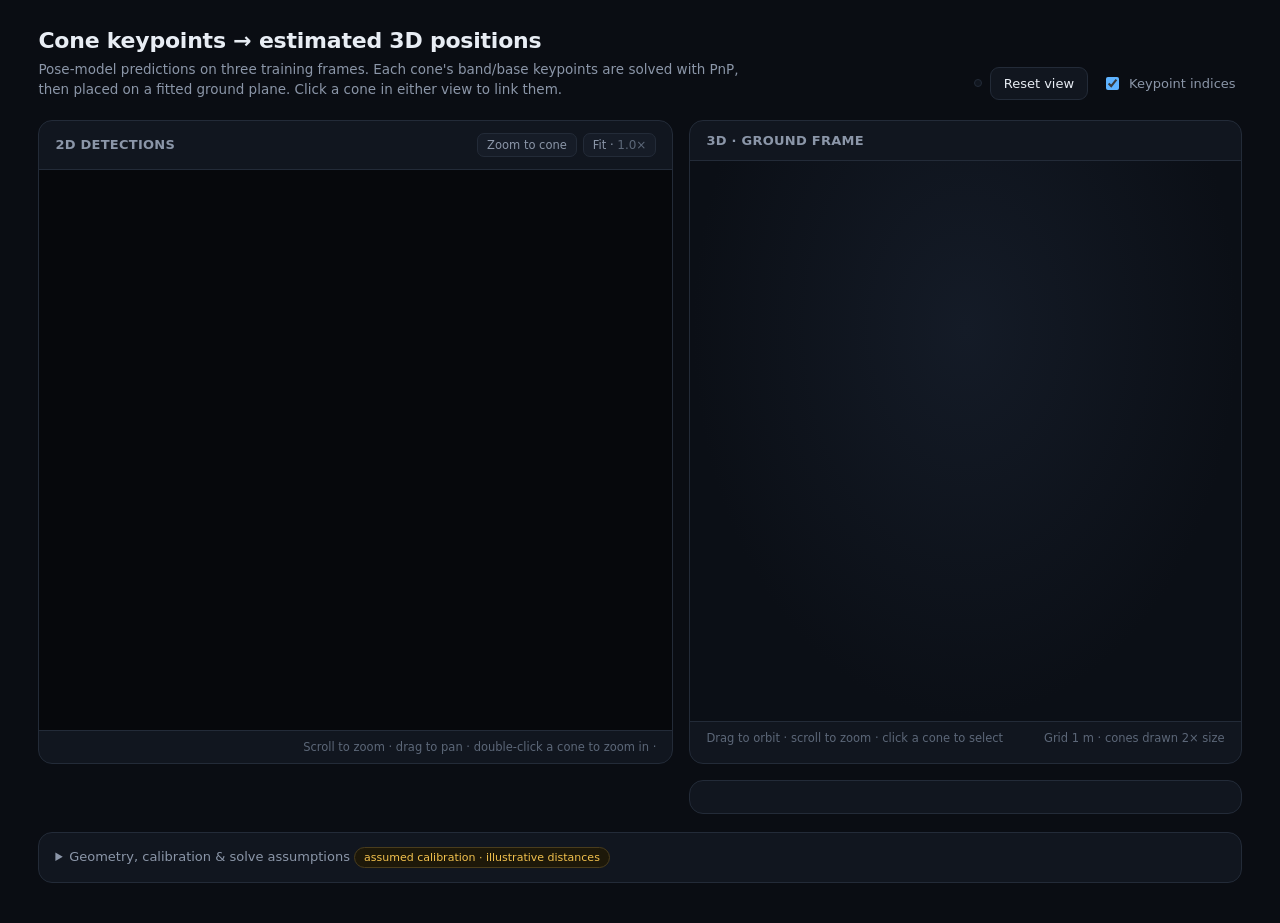
<file: demos/cone-pnp-template.html>
<!doctype html>
<html lang="en">
<head>
<meta charset="utf-8">
<meta name="viewport" content="width=device-width,initial-scale=1">
<title>Cone keypoints → 3D positions</title>
<style>
:root{
  --bg:#0a0d13;--panel:#11161f;--panel-2:#161c27;--line:#232b38;--line-2:#2e3846;
  --text:#e8edf4;--dim:#8b96a8;--faint:#5c6778;--accent:#5eb3ff;--warn:#f2c14e;
  --blue:#3b8cff;--yellow:#ffd23f;--orange:#ff8a3d;--orange-big:#ff6a2b;--other:#b8c0cc;
  font-family:Inter,ui-sans-serif,system-ui,-apple-system,"Segoe UI",sans-serif;
}
*{box-sizing:border-box}
html,body{margin:0;background:var(--bg);color:var(--text)}
body{padding:28px clamp(16px,3vw,40px) 40px;max-width:1800px;margin:0 auto}
header{display:flex;justify-content:space-between;align-items:flex-end;gap:24px;flex-wrap:wrap;margin-bottom:20px}
h1{font-size:22px;font-weight:650;letter-spacing:-.01em;margin:0 0 6px}
header p{margin:0;color:var(--dim);font-size:13.5px;line-height:1.5;max-width:720px}
.controls{display:flex;gap:8px;align-items:center;flex-wrap:wrap}
.seg{display:inline-flex;background:var(--panel);border:1px solid var(--line);border-radius:10px;padding:3px}
.seg button{background:none;border:0;color:var(--dim);font:inherit;font-size:13px;padding:7px 14px;border-radius:7px;cursor:pointer}
.seg button:hover{color:var(--text)}
.seg button.on{background:var(--panel-2);color:var(--text);box-shadow:inset 0 0 0 1px var(--line-2)}
.btn{background:var(--panel);border:1px solid var(--line);color:var(--text);font:inherit;font-size:13px;padding:8px 13px;border-radius:9px;cursor:pointer}
.btn:hover{border-color:var(--line-2);background:var(--panel-2)}
.toggle{display:inline-flex;gap:7px;align-items:center;font-size:13px;color:var(--dim);cursor:pointer;padding:0 6px;user-select:none}
.toggle input{accent-color:var(--accent)}
.split{display:grid;grid-template-columns:minmax(0,1.15fr) minmax(0,1fr);gap:16px}
.panel{background:var(--panel);border:1px solid var(--line);border-radius:14px;overflow:hidden;display:flex;flex-direction:column}
.panel-head{display:flex;justify-content:space-between;align-items:center;padding:12px 16px;border-bottom:1px solid var(--line)}
.panel-head h2{font-size:13px;font-weight:600;margin:0;letter-spacing:.02em;text-transform:uppercase;color:var(--dim)}
.panel-head span{font-size:12px;color:var(--faint);font-variant-numeric:tabular-nums}
canvas{display:block;width:100%;height:clamp(340px,44vw,560px)}
#image{background:#06080c;cursor:zoom-in;touch-action:none}
#image.zoomed{cursor:grab}#image.dragging{cursor:grabbing}
.head-tools{display:flex;gap:6px;align-items:center}
.mini{background:var(--panel-2);border:1px solid var(--line);color:var(--dim);font:inherit;font-size:11.5px;padding:4px 9px;border-radius:7px;cursor:pointer;font-variant-numeric:tabular-nums}
.mini:hover{color:var(--text);border-color:var(--line-2)}
.mini:disabled{opacity:.4;cursor:default}
#view{background:radial-gradient(ellipse at 50% 30%,#141b27 0%,#0b0f16 70%);cursor:grab;touch-action:none}
#view.dragging{cursor:grabbing}
.panel-foot{padding:9px 16px;font-size:11.5px;color:var(--faint);border-top:1px solid var(--line);display:flex;justify-content:space-between;gap:12px;flex-wrap:wrap}
.legend{display:flex;gap:14px}
.legend i{display:inline-block;width:8px;height:8px;border-radius:50%;margin-right:5px;vertical-align:0}
.bottom{display:grid;grid-template-columns:minmax(0,1.15fr) minmax(0,1fr);gap:16px;margin-top:16px}
.cones{display:flex;flex-wrap:wrap;gap:6px;align-content:flex-start}
.chip{display:inline-flex;align-items:center;gap:7px;background:var(--panel);border:1px solid var(--line);color:var(--text);font:inherit;font-size:12px;padding:6px 10px 6px 8px;border-radius:999px;cursor:pointer;font-variant-numeric:tabular-nums}
.chip:hover{border-color:var(--line-2)}
.chip.on{border-color:var(--accent);background:#14253a}
.chip.off{opacity:.5}
.chip i{width:9px;height:9px;border-radius:50%}
.chip small{color:var(--faint)}
.card{background:var(--panel);border:1px solid var(--line);border-radius:14px;padding:16px}
.card .title{display:flex;align-items:center;gap:9px;font-weight:600;font-size:15px;margin-bottom:14px}
.card .title i{width:11px;height:11px;border-radius:50%}
.card .title small{font-weight:400;color:var(--dim);font-size:12.5px;margin-left:auto}
.stats{display:grid;grid-template-columns:repeat(auto-fit,minmax(105px,1fr));gap:12px}
.stat .k{font-size:11px;text-transform:uppercase;letter-spacing:.06em;color:var(--faint);margin-bottom:3px}
.stat .v{font-size:19px;font-weight:600;font-variant-numeric:tabular-nums}
.stat .v small{font-size:12px;color:var(--dim);font-weight:400;margin-left:2px}
.reject{color:var(--dim);font-size:13px;line-height:1.5}
details{margin-top:18px;background:var(--panel);border:1px solid var(--line);border-radius:14px;padding:4px 16px}
summary{cursor:pointer;font-size:13px;color:var(--dim);padding:10px 0}
details p{font-size:12.5px;line-height:1.65;color:var(--dim);margin:4px 0 12px}
.pill{display:inline-block;font-size:11px;color:var(--warn);border:1px solid #4a3d1c;background:#1d1809;padding:3px 9px;border-radius:999px}
@media(max-width:900px){.split,.bottom{grid-template-columns:1fr}canvas{height:340px}}
</style>
</head>
<body>
<header>
  <div>
    <h1>Cone keypoints → estimated 3D positions</h1>
    <p>Pose-model predictions on three training frames. Each cone's band/base keypoints are solved with PnP, then placed on a fitted ground plane. Click a cone in either view to link them.</p>
  </div>
  <div class="controls">
    <div class="seg" id="scenes" role="tablist"></div>
    <button class="btn" id="reset">Reset view</button>
    <label class="toggle"><input type="checkbox" id="numbers" checked> Keypoint indices</label>
  </div>
</header>

<div class="split">
  <section class="panel">
    <div class="panel-head"><h2>2D detections</h2><div class="head-tools"><span id="imageinfo"></span><button class="mini" id="zoomcone" title="Zoom to the selected cone (or double-click a detection)">Zoom to cone</button><button class="mini" id="zoomfit" title="Show the whole frame (or double-click empty space)">Fit · <span id="zoomlvl">1.0×</span></button></div></div>
    <canvas id="image"></canvas>
    <div class="panel-foot"><div class="legend" id="legend"></div><span>Scroll to zoom · drag to pan · double-click a cone to zoom in · <span id="fname"></span></span></div>
  </section>
  <section class="panel">
    <div class="panel-head"><h2>3D · ground frame</h2><span id="solvecount"></span></div>
    <canvas id="view"></canvas>
    <div class="panel-foot"><span>Drag to orbit · scroll to zoom · click a cone to select</span><span>Grid 1 m · cones drawn 2× size</span></div>
  </section>
</div>

<div class="bottom">
  <div class="cones" id="cones"></div>
  <div class="card" id="details"></div>
</div>

<details>
  <summary>Geometry, calibration &amp; solve assumptions <span class="pill">assumed calibration · illustrative distances</span></summary>
  <p id="calibration"></p>
  <p>Keypoint geometry is measured from the BRT training labels (median over ~8k boxes ≥90 px tall), as heights and half-widths relative to box height, then scaled to FS cone heights. Small cones (0.325 m): pairs 0/1, 2/3, 4/5 at 0.228, 0.150, 0.064 m with half-widths 0.040, 0.054, 0.075 m — stripe top, stripe bottom, body foot. Big orange cones (0.505 m) use all eight points: pairs 0/1…6/7 at 0.380, 0.300, 0.220, 0.140 m with half-widths 0.042, 0.053, 0.060, 0.070 m — the edges of the two white stripes. The solved origin is the cone's ground point.</p>
  <p>Each cone is solved with OpenCV planar PnP (IPPE), keeping the positive-depth candidate with lowest reprojection error. A solve needs ≥4 confident points, box height ≥12 px, depth &lt;80 m and RMS ≤ max(3 px, 10% of box height).</p>
  <p>The viewer fits a ground plane through the solved base centres (least squares, tilt-limited) and re-expresses everything in that frame, so the camera's pitch is removed and cones stand upright. The per-cone PnP rotation is not used: a camera-facing planar proxy makes it unreliable. Distances depend on the assumed intrinsics and cone sizes; use measured calibration for real localization.</p>
</details>

<script>
const DATA=__DATA__;
const COLORS=['#3b8cff','#ff6a2b','#ff8a3d','#b8c0cc','#ffd23f'];
// body / stripe colours per class (dataset ids): blue, orange_big, orange, undefined, yellow
const PAINT=[['#2f6fd8','#f2f4f7'],['#ff6a1f','#f2f4f7'],['#ff7a26','#f2f4f7'],['#9aa3b0','#e0e4ea'],['#ffcf1f','#1c1d21']];
const VIS=2; // cone meshes drawn 2x real size so they read at track scale
const LABEL=['Blue','Big orange','Orange','Other','Yellow'];
const $=s=>document.getElementById(s);
let scene=0,selected=null,img=new Image(),world=null;
const VIEW0={yaw:-0.5,pitch:0.62,dist:1};let view={...VIEW0};

// ---------- small vector helpers ----------
const dot=(a,b)=>a[0]*b[0]+a[1]*b[1]+a[2]*b[2];
const sub=(a,b)=>[a[0]-b[0],a[1]-b[1],a[2]-b[2]];
const add=(a,b)=>[a[0]+b[0],a[1]+b[1],a[2]+b[2]];
const mul=(a,s)=>[a[0]*s,a[1]*s,a[2]*s];
const cross=(a,b)=>[a[1]*b[2]-a[2]*b[1],a[2]*b[0]-a[0]*b[2],a[0]*b[1]-a[1]*b[0]];
const norm=a=>mul(a,1/Math.hypot(...a));

// ---------- ground plane: camera frame (X right, Y down, Z fwd) -> ground frame (X right, Y up, Z fwd) ----------
function buildWorld(s){
  const cones=s.cones.filter(c=>c.pose),P=cones.map(c=>c.pose.t);
  let down=[0,1,0],c0=null;
  if(P.length>=3){
    // least squares Y = aX + bZ + c
    let S=[[0,0,0],[0,0,0],[0,0,0]],r=[0,0,0];
    P.forEach(p=>{const v=[p[0],p[2],1];for(let i=0;i<3;i++){r[i]+=v[i]*p[1];for(let j=0;j<3;j++)S[i][j]+=v[i]*v[j]}});
    const sol=solve3(S,r);
    if(sol){const n=norm([-sol[0],1,-sol[1]]);if(n[1]>Math.cos(35*Math.PI/180)){down=n;c0=sol[2]}}
  }
  if(c0===null){ // fall back to average solved cone axis (object +Y points down the cone)
    let m=[0,0,0];cones.forEach(c=>{m=add(m,[c.pose.R[0][1],c.pose.R[1][1],c.pose.R[2][1]])});
    if(cones.length&&Math.hypot(...m)>0)down=norm(m);
  }
  const up=mul(down,-1),fwd=norm(sub([0,0,1],mul(up,up[2]))),right=cross(fwd,up);
  // camera height = mean distance of bases below camera along "down"
  const camH=P.length?P.reduce((a,p)=>a+dot(p,down),0)/P.length:1;
  const toG=p=>[dot(p,right),dot(p,up)+camH,dot(p,fwd)];
  const items=cones.map(c=>{const g=toG(c.pose.t);return{c,g,base:[g[0],0,g[2]],H:c.pose.height}});
  const tilt=Math.acos(Math.min(1,down[1]))*180/Math.PI;
  return{items,camH,tilt,cam:[0,camH,0]};
}
function solve3(A,b){
  const m=A.map((r,i)=>[...r,b[i]]);
  for(let i=0;i<3;i++){let p=i;for(let k=i+1;k<3;k++)if(Math.abs(m[k][i])>Math.abs(m[p][i]))p=k;[m[i],m[p]]=[m[p],m[i]];if(Math.abs(m[i][i])<1e-9)return null;
    for(let k=0;k<3;k++)if(k!==i){const f=m[k][i]/m[i][i];for(let j=i;j<4;j++)m[k][j]-=f*m[i][j]}}
  return m.map((r,i)=>r[3]/r[i]);
}

// ---------- canvas sizing ----------
function fit(c){const r=c.getBoundingClientRect(),d=devicePixelRatio||1;if(c.width!==Math.round(r.width*d)||c.height!==Math.round(r.height*d)){c.width=Math.round(r.width*d);c.height=Math.round(r.height*d)}const ctx=c.getContext('2d');ctx.setTransform(d,0,0,d,0,0);return[ctx,r.width,r.height]}

// ---------- UI ----------
DATA.forEach((s,i)=>{const b=document.createElement('button');b.textContent=['BME','AMZ','GFR'][i]||('Frame '+(i+1));b.onclick=()=>{scene=i;load()};$('scenes').append(b)});
$('legend').innerHTML=[0,4,2,1].map(k=>`<span><i style="background:${COLORS[k]}"></i>${LABEL[k]}</span>`).join('');

function sizeCanvases(){const s=DATA[scene],w=$('image').getBoundingClientRect().width,hh=Math.round(Math.max(360,Math.min(600,w/(s.width/s.height)+24)));
  if(innerWidth>900)['image','view'].forEach(id=>$(id).style.height=hh+'px');else['image','view'].forEach(id=>$(id).style.height='')}
function load(){
  const s=DATA[scene];sizeCanvases();world=buildWorld(s);view={...VIEW0};
  [...$('scenes').children].forEach((b,i)=>b.classList.toggle('on',i===scene));
  selected=(world.items.slice().sort((a,b)=>Math.hypot(a.base[0],a.base[2])-Math.hypot(b.base[0],b.base[2]))[0]||{c:s.cones[0]}).c.id;
  Z={k:1,cx:s.width/2,cy:s.height/2};zoomTarget=null;
  img=new Image();img.onload=draw2;img.src=s.image;
  $('fname').textContent=s.name.replace(/\.rf\.[0-9a-f]+/,'');
  $('imageinfo').textContent=`${s.width}×${s.height} · ${s.cones.length} detections`;
  $('solvecount').textContent=`${world.items.length}/${s.cones.length} solved · cam ${world.camH.toFixed(2)} m · pitch ${world.tilt.toFixed(1)}°`;
  $('calibration').textContent=`Camera: assumed horizontal FOV 80°, fx = fy = ${s.fx.toFixed(1)} px, principal point (${s.width/2}, ${s.height/2}), zero distortion. Fitted ground plane puts the camera ${world.camH.toFixed(2)} m above ground, pitched ${world.tilt.toFixed(1)}° relative to it.`;
  $('cones').innerHTML='';
  s.cones.forEach(c=>{const b=document.createElement('button');b.className='chip'+(c.pose?'':' off');b.dataset.id=c.id;
    b.innerHTML=`<i style="background:${COLORS[c.cls]}"></i>#${c.id}`+(c.pose?` <small>${range(c.id).toFixed(1)} m</small>`:' <small>no solve</small>');
    b.onclick=()=>select(c.id);$('cones').append(b)});
  update();
}
function range(id){const it=world.items.find(i=>i.c.id===id);return it?Math.hypot(it.base[0],it.base[2]):NaN}
function select(id,fromImage){selected=id;if(!fromImage&&Z.k>1.05)focusCone(id,Z.k);update()}
function update(){
  document.querySelectorAll('.chip').forEach(b=>b.classList.toggle('on',+b.dataset.id===selected));
  const c=DATA[scene].cones.find(c=>c.id===selected),it=world.items.find(i=>i.c.id===selected);
  if(c){
    const head=`<div class="title"><i style="background:${COLORS[c.cls]}"></i>Cone #${c.id} · ${LABEL[c.cls]}<small>detection ${(100*c.confidence).toFixed(1)}%</small></div>`;
    if(it){const[x,,z]=it.base,d=Math.hypot(x,z),brg=Math.atan2(x,z)*180/Math.PI;
      $('details').innerHTML=head+`<div class="stats">
        ${stat('Range',d.toFixed(2),'m')}${stat('Bearing',(brg>=0?'+':'')+brg.toFixed(1),'°')}
        ${stat('Lateral X',x.toFixed(2),'m')}${stat('Forward Z',z.toFixed(2),'m')}
        ${stat('Off-plane',(it.g[1]>=0?'+':'')+(it.g[1]*100).toFixed(0),'cm')}${stat('Reproj. RMS',c.pose.rms.toFixed(2),'px')}</div>`;
    }else $('details').innerHTML=head+'<div class="reject">PnP rejected: too few confident keypoints, box too small, or reprojection fit too poor. The 2D detection is still shown.</div>';
  }
  draw2();draw3();
}
const stat=(k,v,u)=>`<div class="stat"><div class="k">${k}</div><div class="v">${v}<small>${u}</small></div></div>`;

// ---------- 2D view ----------
let imgXf=null;
function rr(ctx,x,y,w,h,r){ctx.beginPath();ctx.roundRect?ctx.roundRect(x,y,w,h,r):ctx.rect(x,y,w,h)}
function draw2(){
  const[ctx,w,h]=fit($('image'));ctx.clearRect(0,0,w,h);if(!img.complete||!img.naturalWidth)return;
  const s=DATA[scene],pad=12,sc0=Math.min((w-2*pad)/s.width,(h-2*pad)/s.height);clampZ(w,h,sc0);
  const sc=sc0*Z.k,dx=w/2-Z.cx*sc,dy=h/2-Z.cy*sc;imgXf={sc,sc0,dx,dy,w,h};
  ctx.imageSmoothingQuality='high';ctx.drawImage(img,dx,dy,s.width*sc,s.height*sc);
  $('zoomlvl').textContent=Z.k.toFixed(Z.k<10?1:0)+'×';$('zoomfit').disabled=Z.k<1.01;$('image').classList.toggle('zoomed',Z.k>1.01);
  const kz=Math.min(2.2,Math.sqrt(Z.k)); // keypoints grow a little when zoomed in
  const X=v=>dx+v*sc,Y=v=>dy+v*sc;
  const order=s.cones.slice().sort((a,b)=>(a.id===selected)-(b.id===selected));
  if(selected){ctx.fillStyle='rgba(4,6,10,.35)';ctx.fillRect(dx,dy,s.width*sc,s.height*sc)}
  order.forEach(c=>{
    const[x1,y1,x2,y2]=c.box,on=c.id===selected,col=COLORS[c.cls];
    if(X(x2)<0||X(x1)>w||Y(y2)<0||Y(y1)>h)return; // off-screen while zoomed
    ctx.globalAlpha=on?1:.75;
    if(on){ctx.save();ctx.beginPath();ctx.rect(X(x1),Y(y1),(x2-x1)*sc,(y2-y1)*sc);ctx.clip();ctx.imageSmoothingQuality='high';ctx.drawImage(img,dx,dy,s.width*sc,s.height*sc);ctx.restore();ctx.shadowColor=col;ctx.shadowBlur=12}
    ctx.strokeStyle=col;ctx.lineWidth=on?2:1.25;ctx.setLineDash(c.pose?[]:[4,3]);rr(ctx,X(x1),Y(y1),(x2-x1)*sc,(y2-y1)*sc,2);ctx.stroke();ctx.setLineDash([]);ctx.shadowBlur=0;
    // label pill
    ctx.font=`${on?600:500} 11px Inter,system-ui,sans-serif`;const t='#'+c.id,tw=ctx.measureText(t).width+8,ly=Math.max(dy,Y(y1)-16);
    ctx.fillStyle=col;rr(ctx,X(x1),ly,tw,14,3);ctx.fill();ctx.fillStyle=c.cls===4||c.cls===3?'#111':'#fff';ctx.fillText(t,X(x1)+4,ly+10.5);
    // keypoint skeleton
    const k=c.kp,nk=c.cls===1?8:6,ok=i=>i<nk&&k[i]&&k[i][2]>=.5;
    if(on){ctx.strokeStyle='rgba(255,255,255,.75)';ctx.lineWidth=1.2*kz;[[0,1],[2,3],[4,5],[6,7],[0,2],[2,4],[4,6],[1,3],[3,5],[5,7]].forEach(([a,b])=>{if(ok(a)&&ok(b)){ctx.beginPath();ctx.moveTo(X(k[a][0]),Y(k[a][1]));ctx.lineTo(X(k[b][0]),Y(k[b][1]));ctx.stroke()}})}
    k.forEach((p,i)=>{if(!ok(i))return;const a=X(p[0]),b=Y(p[1]),r=(on?3.5:2)*kz;
      ctx.beginPath();ctx.arc(a,b,r,0,7);ctx.fillStyle=on?'#fff':col;ctx.fill();if(on){ctx.lineWidth=1.5;ctx.strokeStyle=col;ctx.stroke()}
      if(on&&$('numbers').checked){ctx.font='600 10px Inter,system-ui,sans-serif';ctx.fillStyle='#fff';ctx.strokeStyle='rgba(0,0,0,.8)';ctx.lineWidth=3;const tx=i%2?a+r+3:a-r-9;ctx.strokeText(i,tx,b+3.5);ctx.fillText(i,tx,b+3.5)}});
    ctx.globalAlpha=1;
  });
}
// zoom/pan state: k = zoom factor over "fit", (cx,cy) = image pixel at the canvas centre
let Z={k:1,cx:0,cy:0},zoomTarget=null,pan=null;const MAXZ=24,I=$('image');
function clampZ(w,h,sc0){const s=DATA[scene];Z.k=Math.max(1,Math.min(MAXZ,Z.k));const sc=sc0*Z.k;
  ['cx','cy'].forEach((a,i)=>{const full=i?s.height:s.width,view=(i?h:w)/sc/2;Z[a]=full<=2*view?full/2:Math.max(view,Math.min(full-view,Z[a]))})}
function toImg(e){const r=I.getBoundingClientRect();return[(e.clientX-r.left-imgXf.dx)/imgXf.sc,(e.clientY-r.top-imgXf.dy)/imgXf.sc,e.clientX-r.left,e.clientY-r.top]}
function hitCone(x,y){const pad=6/imgXf.sc;return DATA[scene].cones.filter(c=>x>=c.box[0]-pad&&x<=c.box[2]+pad&&y>=c.box[1]-pad&&y<=c.box[3]+pad).sort((a,b)=>(a.box[2]-a.box[0])*(a.box[3]-a.box[1])-(b.box[2]-b.box[0])*(b.box[3]-b.box[1]))[0]}
function animateTo(t){zoomTarget=t;const step=()=>{if(zoomTarget!==t)return;const f=.22;let done=true;
  for(const a of['k','cx','cy']){const d=t[a]-Z[a];if(Math.abs(d)>(a==='k'?.002:.3))done=false;Z[a]+=d*f}
  if(done){Object.assign(Z,t);zoomTarget=null}draw2();if(!done)requestAnimationFrame(step)};requestAnimationFrame(step)}
function focusCone(id,k){const c=DATA[scene].cones.find(c=>c.id===id);if(!c||!imgXf)return;const[x1,y1,x2,y2]=c.box,bw=x2-x1,bh=y2-y1;
  const fitK=Math.min(imgXf.w/(bw*3.2),imgXf.h/(bh*2.2))/imgXf.sc0;animateTo({k:Math.max(1,Math.min(MAXZ,k??fitK)),cx:(x1+x2)/2,cy:(y1+y2)/2})}
function zoomAt(px,py,factor){const[ix,iy]=[(px-imgXf.dx)/imgXf.sc,(py-imgXf.dy)/imgXf.sc];zoomTarget=null;
  const k=Math.max(1,Math.min(MAXZ,Z.k*factor)),sc=imgXf.sc0*k;Z.k=k;Z.cx=ix-(px-imgXf.w/2)/sc;Z.cy=iy-(py-imgXf.h/2)/sc;draw2()}
I.onwheel=e=>{if(!imgXf)return;e.preventDefault();const r=I.getBoundingClientRect();zoomAt(e.clientX-r.left,e.clientY-r.top,Math.exp(-e.deltaY*.0015))};
I.onpointerdown=e=>{if(!imgXf)return;pan={x:e.clientX,y:e.clientY,moved:0};I.setPointerCapture(e.pointerId)};
I.onpointermove=e=>{if(!pan)return;const dx=e.clientX-pan.x,dy=e.clientY-pan.y;pan.moved+=Math.abs(dx)+Math.abs(dy);pan.x=e.clientX;pan.y=e.clientY;
  if(Z.k>1.01&&pan.moved>3){I.classList.add('dragging');zoomTarget=null;Z.cx-=dx/imgXf.sc;Z.cy-=dy/imgXf.sc;draw2()}};
I.onpointerup=e=>{I.classList.remove('dragging');const p=pan;pan=null;if(!p||p.moved>3)return;const[x,y]=toImg(e),c=hitCone(x,y);if(c)select(c.id,true)};
I.ondblclick=e=>{if(!imgXf)return;const[x,y,px,py]=toImg(e),c=hitCone(x,y);
  if(c){selected=c.id;update();focusCone(c.id)}else if(Z.k>1.01)animateTo({k:1,cx:DATA[scene].width/2,cy:DATA[scene].height/2});else zoomAt(px,py,3)};
$('zoomfit').onclick=()=>animateTo({k:1,cx:DATA[scene].width/2,cy:DATA[scene].height/2});
$('zoomcone').onclick=()=>selected&&focusCone(selected);
window.addEventListener('keydown',e=>{if(e.target.tagName==='INPUT')return;if(e.key==='z')$('zoomcone').click();if(e.key==='Escape'||e.key==='0')$('zoomfit').click()});

// ---------- 3D view ----------
let cam3=null;
function camera(w,h){
  const its=world.items,xs=its.map(i=>i.base[0]),zs=its.map(i=>i.base[2]);
  const q=(a,f)=>{const b=a.slice().sort((x,y)=>x-y);return b.length?b[Math.min(b.length-1,Math.floor(f*(b.length-1)))]:0};
  const maxZ=Math.max(6,...zs),minX=Math.min(-3,...xs),maxX=Math.max(3,...xs);
  const fz=Math.max(6,q(zs,.8)),fx0=Math.min(-3,q(xs,.1)),fx1=Math.max(3,q(xs,.9));
  const target=[(fx0+fx1)/4,0,fz*.45],span=Math.max(fz,fx1-fx0);
  const d=span*.95*view.dist,cp=Math.cos(view.pitch);
  const eye=add(target,[Math.sin(view.yaw)*cp*d,Math.sin(view.pitch)*d,-Math.cos(view.yaw)*cp*d]);
  const fwd=norm(sub(target,eye)),right=norm(cross([0,1,0],fwd)),up=cross(fwd,right);
  return{eye,fwd,right,up,f:Math.min(w,h)*1.25,w,h,span,maxZ,minX,maxX};
}
function toView(C,p){const v=sub(p,C.eye);return[dot(v,C.right),dot(v,C.up),dot(v,C.fwd)]}
const NEAR=.15;
function scr(C,v){return[C.w/2+v[0]*C.f/v[2],C.h/2-v[1]*C.f/v[2]]}
function proj(C,p){const v=toView(C,p);return v[2]>NEAR?[...scr(C,v),v[2]]:null}
function seg(ctx,C,a,b){let p=toView(C,a),q=toView(C,b);if(p[2]<NEAR&&q[2]<NEAR)return;
  if(p[2]<NEAR){const t=(NEAR-p[2])/(q[2]-p[2]);p=add(p,mul(sub(q,p),t))}else if(q[2]<NEAR){const t=(NEAR-q[2])/(p[2]-q[2]);q=add(q,mul(sub(p,q),t))}
  const A=scr(C,p),B=scr(C,q);ctx.beginPath();ctx.moveTo(A[0],A[1]);ctx.lineTo(B[0],B[1]);ctx.stroke()}
function shade(hex,k){const n=parseInt(hex.slice(1),16);const f=v=>Math.max(0,Math.min(255,Math.round(v*k)));return`rgb(${f(n>>16)},${f(n>>8&255)},${f(n&255)})`}

function coneFaces(it,C,sel){
  // upright cone on ground: bands of [heightFrac0, heightFrac1, colourIndex]
  const H=it.H*VIS,R=H/.325*.114,top=H*.08/.325,[bx,,bz]=it.base,N=22,paint=PAINT[it.c.cls];
  const bands=it.c.cls===1?[[0,.277,0],[.277,.436,1],[.436,.594,0],[.594,.752,1],[.752,1,0]]:[[0,.46,0],[.46,.703,1],[.703,1,0]];
  const L=norm([-.45,.8,-.4]),faces=[],ringAt=(fr,a)=>{const r=R*(1-fr)+top*.18*fr;return[bx+Math.cos(a)*r,H*fr*(1-.04)+.025,bz+Math.sin(a)*r]};
  const slope=R/H;
  bands.forEach(([f0,f1,ci])=>{for(let i=0;i<N;i++){const a0=i/N*2*Math.PI,a1=(i+1)/N*2*Math.PI,am=(a0+a1)/2;
    const n=norm([Math.cos(am),slope,Math.sin(am)]);const lit=.42+.68*Math.max(0,dot(n,L));
    faces.push({pts:[ringAt(f0,a0),ringAt(f0,a1),ringAt(f1,a1),ringAt(f1,a0)],fill:shade(paint[ci],lit),n,sel})}});
  // square base plate
  const s=R*1.05,y=.02,plate=[[bx-s,y,bz-s],[bx+s,y,bz-s],[bx+s,y,bz+s],[bx-s,y,bz+s]];
  faces.push({pts:plate,fill:'#24272d',n:[0,1,0],plate:true,sel});
  return faces;
}
function draw3(){
  const[ctx,w,h]=fit($('view'));ctx.clearRect(0,0,w,h);const C=camera(w,h);cam3=C;
  // ground grid
  const x0=Math.floor(Math.min(C.minX-4,-6)),x1=Math.ceil(Math.max(C.maxX+4,6)),z1=Math.ceil(C.maxZ+5),z0=-3;
  ctx.lineWidth=1;
  for(let x=x0;x<=x1;x++){ctx.strokeStyle=x===0?'rgba(94,179,255,.28)':x%5?'rgba(140,160,190,.07)':'rgba(140,160,190,.16)';seg(ctx,C,[x,0,z0],[x,0,z1])}
  for(let z=z0;z<=z1;z++){ctx.strokeStyle=z%5?'rgba(140,160,190,.07)':'rgba(140,160,190,.16)';seg(ctx,C,[x0,0,z],[x1,0,z])}
  // range rings around camera
  ctx.font='10px Inter,system-ui,sans-serif';
  for(let r=5;r<=z1;r+=5){ctx.strokeStyle='rgba(94,179,255,.13)';ctx.setLineDash([3,4]);let prev=null;
    for(let a=-80;a<=80;a+=4){const p=[Math.sin(a*Math.PI/180)*r,0,Math.cos(a*Math.PI/180)*r];if(prev)seg(ctx,C,prev,p);prev=p}
    ctx.setLineDash([]);const lp=proj(C,[0,0,r]);if(lp){ctx.fillStyle='rgba(140,170,210,.5)';ctx.fillText(r+' m',lp[0]+4,lp[1]-3)}}
  // camera FOV wedge on ground
  const half=40*Math.PI/180,fl=Math.min(z1,C.maxZ+3);
  const wedge=[[0,0,0],[Math.tan(half)*fl,0,fl],[-Math.tan(half)*fl,0,fl]].map(p=>proj(C,p));
  if(wedge.every(Boolean)){ctx.fillStyle='rgba(94,179,255,.045)';ctx.beginPath();ctx.moveTo(wedge[0][0],wedge[0][1]);ctx.lineTo(wedge[1][0],wedge[1][1]);ctx.lineTo(wedge[2][0],wedge[2][1]);ctx.closePath();ctx.fill()}
  ctx.strokeStyle='rgba(94,179,255,.25)';seg(ctx,C,[0,0,0],[Math.tan(half)*fl,0,fl]);seg(ctx,C,[0,0,0],[-Math.tan(half)*fl,0,fl]);
  // selected link line + ground highlight
  const selIt=world.items.find(i=>i.c.id===selected);
  if(selIt){ctx.strokeStyle='rgba(255,255,255,.55)';ctx.setLineDash([5,4]);ctx.lineWidth=1.2;seg(ctx,C,[0,0,0],selIt.base);ctx.setLineDash([]);
    ctx.strokeStyle=COLORS[selIt.c.cls];ctx.lineWidth=2;let prev=null;const rr0=selIt.H*VIS/.325*.26;for(let a=0;a<=360;a+=12){const p=[selIt.base[0]+Math.cos(a*Math.PI/180)*rr0,0,selIt.base[2]+Math.sin(a*Math.PI/180)*rr0];if(prev)seg(ctx,C,prev,p);prev=p}}
  // camera glyph: mast + body
  ctx.strokeStyle='rgba(232,237,244,.6)';ctx.lineWidth=1.5;seg(ctx,C,[0,0,0],world.cam);
  const cb=[[-.25,world.camH-.08,-.15],[.25,world.camH-.08,-.15],[.25,world.camH+.08,-.15],[-.25,world.camH+.08,-.15]].map(p=>proj(C,p)),lens=proj(C,[0,world.camH,.2]),cp=proj(C,world.cam);
  if(cb.every(Boolean)&&lens){ctx.fillStyle='#e8edf4';ctx.beginPath();cb.forEach((p,i)=>i?ctx.lineTo(p[0],p[1]):ctx.moveTo(p[0],p[1]));ctx.closePath();ctx.fill();ctx.strokeStyle='#5eb3ff';ctx.lineWidth=2;ctx.beginPath();ctx.moveTo(cp[0],cp[1]);ctx.lineTo(lens[0],lens[1]);ctx.stroke();
    ctx.fillStyle='rgba(232,237,244,.75)';ctx.font='500 11px Inter,system-ui,sans-serif';ctx.fillText('camera',cb[1][0]+6,cb[1][1])}
  // soft coloured ground glow under each cone
  world.items.forEach(it=>{const r=it.H*VIS/.325*.2,pts=[];for(let k=0;k<24;k++){const t=k/24*2*Math.PI,q=proj(C,[it.base[0]+Math.cos(t)*r,0,it.base[2]+Math.sin(t)*r]);if(!q)return;pts.push(q)}
    ctx.globalAlpha=it.c.id===selected?.35:.18;ctx.fillStyle=COLORS[it.c.cls];ctx.beginPath();pts.forEach((q,i)=>i?ctx.lineTo(q[0],q[1]):ctx.moveTo(q[0],q[1]));ctx.closePath();ctx.fill();ctx.globalAlpha=1});
  // cones: painter's algorithm over all faces, back faces culled
  let faces=[];world.items.forEach(it=>faces.push(...coneFaces(it,C,it.c.id===selected)));
  faces=faces.map(f=>{const v=f.pts.map(p=>toView(C,p));if(v.some(q=>q[2]<NEAR))return null;
    const c=f.pts.reduce((a,p)=>add(a,p),[0,0,0]).map(x=>x/f.pts.length);if(!f.plate&&dot(f.n,sub(C.eye,c))<=0)return null;
    return{...f,s:v.map(q=>scr(C,q)),z:v.reduce((a,q)=>a+q[2],0)/v.length+(f.plate?.5:0)}}).filter(Boolean).sort((a,b)=>b.z-a.z);
  faces.forEach(f=>{ctx.beginPath();f.s.forEach((p,i)=>i?ctx.lineTo(p[0],p[1]):ctx.moveTo(p[0],p[1]));ctx.closePath();ctx.fillStyle=f.fill;ctx.fill();ctx.strokeStyle=f.fill;ctx.lineWidth=.6;ctx.stroke()});
  // labels
  world.items.slice().sort((a,b)=>(a.c.id===selected)-(b.c.id===selected)).forEach(it=>{const p=proj(C,[it.base[0],it.H*VIS+.15,it.base[2]]);if(!p)return;const on=it.c.id===selected;
    ctx.font=`${on?600:500} ${on?12:10.5}px Inter,system-ui,sans-serif`;const t='#'+it.c.id,tw=ctx.measureText(t).width;
    if(on){ctx.fillStyle=COLORS[it.c.cls];rr(ctx,p[0]-tw/2-5,p[1]-15,tw+10,16,4);ctx.fill();ctx.fillStyle=it.c.cls===4||it.c.cls===3?'#111':'#fff';ctx.fillText(t,p[0]-tw/2,p[1]-3)}
    else{ctx.fillStyle='rgba(232,237,244,.7)';ctx.fillText(t,p[0]-tw/2,p[1]-3)}});
}
// orbit: drag right spins the scene right, drag down tilts to look more from above (like most 3D tools)
let drag=null,moved=0;const V=$('view');
V.onpointerdown=e=>{drag=[e.clientX,e.clientY];moved=0;V.setPointerCapture(e.pointerId);V.classList.add('dragging')};
V.onpointermove=e=>{if(!drag)return;const dx=e.clientX-drag[0],dy=e.clientY-drag[1];moved+=Math.abs(dx)+Math.abs(dy);
  view.yaw-=dx*.007;view.pitch=Math.max(.06,Math.min(1.5,view.pitch+dy*.007));drag=[e.clientX,e.clientY];draw3()};
V.onpointerup=e=>{V.classList.remove('dragging');drag=null;if(moved<4&&cam3){const r=V.getBoundingClientRect(),x=e.clientX-r.left,y=e.clientY-r.top;let best=null;
  world.items.forEach(it=>{const a=proj(cam3,it.base),b=proj(cam3,[it.base[0],it.H*VIS,it.base[2]]);if(!a||!b)return;const d=Math.hypot(x-(a[0]+b[0])/2,y-(a[1]+b[1])/2);if(d<28&&(!best||d<best[0]))best=[d,it.c.id]});
  if(best)select(best[1])}};
V.onwheel=e=>{e.preventDefault();view.dist=Math.max(.15,Math.min(3,view.dist*Math.exp(e.deltaY*.001)));draw3()};
$('reset').onclick=()=>{view={...VIEW0};draw3()};
$('numbers').onchange=draw2;
window.onresize=()=>{sizeCanvases();draw2();draw3()};
load();
</script>
</body>
</html>
</file>
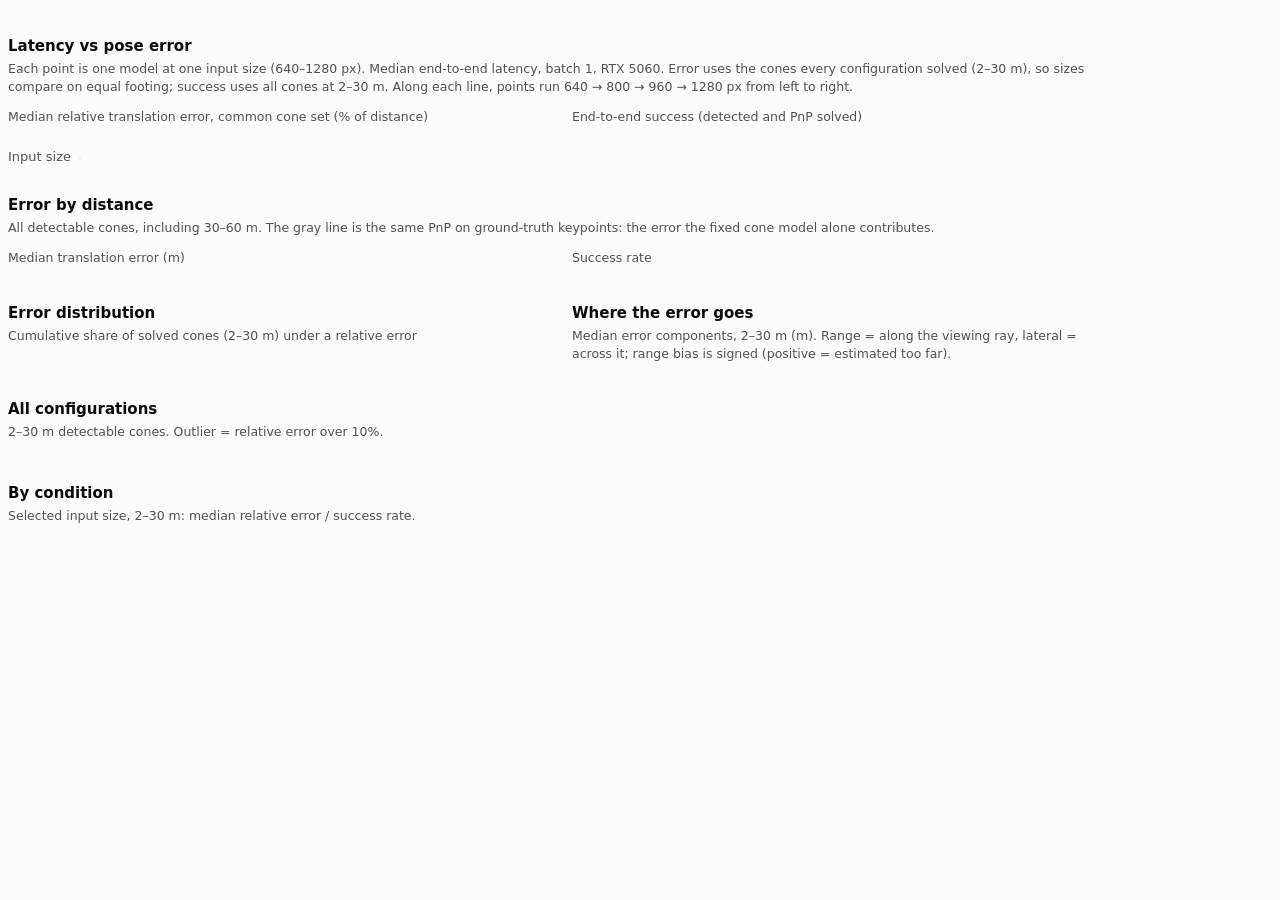
<file: synth/report_template.html>
<!doctype html>
<html><head><meta charset="utf-8"><title>Cone pose error — YOLO26 pose + PnP on synthetic set</title>
<style>
:root{--d-surface:#fcfcfb;--d-ink:#0b0b0b;--d-ink2:#52514e;--d-grid:#e4e3df}
@media (prefers-color-scheme:dark){:root{--d-surface:#1a1a19;--d-ink:#f0efec;--d-ink2:#c3c2b7;--d-grid:#33332f}}
html,body{background:var(--background,var(--d-surface));color:var(--foreground,var(--d-ink))}
.viz-root{--surface:var(--background,var(--d-surface));--ink:var(--foreground,var(--d-ink));--ink2:var(--muted-foreground,var(--d-ink2));
  --grid:var(--border,var(--d-grid));font-family:var(--font-sans,system-ui,sans-serif);color:var(--ink);
  font-size:14px;line-height:1.45;max-width:1100px}
.viz-root h2{font-size:15px;margin:28px 0 2px;font-weight:600}
.viz-root .sub{color:var(--ink2);font-size:12.5px;margin:0 0 8px}
.grid2{display:grid;grid-template-columns:repeat(auto-fit,minmax(330px,1fr));gap:12px 28px}
.tiles{display:grid;grid-template-columns:repeat(auto-fit,minmax(150px,1fr));gap:10px;margin:6px 0 4px}
.tile{border:1px solid var(--grid);border-radius:var(--radius,8px);padding:10px 14px}
.tile .v{font-size:22px;font-weight:600;font-variant-numeric:tabular-nums}.tile .l{color:var(--ink2);font-size:12px}
.legend{display:flex;gap:16px;flex-wrap:wrap;font-size:12.5px;color:var(--ink2);margin:4px 0}
.legend span{display:inline-flex;align-items:center;gap:6px}.sw{width:14px;height:3px;border-radius:2px;display:inline-block}
.filters{display:flex;gap:8px;align-items:center;margin:14px 0 0;font-size:13px;color:var(--ink2)}
.seg{display:inline-flex;border:1px solid var(--grid);border-radius:6px;overflow:hidden}
.seg button{background:none;border:0;padding:4px 10px;color:var(--ink2);font:inherit;cursor:pointer}
.seg button.on{background:var(--grid);color:var(--ink);font-weight:600}
table{border-collapse:collapse;width:100%;font-size:12.5px;font-variant-numeric:tabular-nums;margin-top:6px}
th,td{padding:4px 8px;text-align:right;border-bottom:1px solid var(--grid);white-space:nowrap}
th{color:var(--ink2);font-weight:500}td:first-child,th:first-child{text-align:left}
.tablewrap{overflow-x:auto}
.tip{position:fixed;pointer-events:none;background:var(--popover,var(--d-surface));color:var(--popover-foreground,var(--d-ink));border:1px solid var(--grid);
  border-radius:6px;padding:6px 9px;font-size:12px;box-shadow:0 2px 8px rgba(0,0,0,.15);display:none;z-index:10;max-width:260px}
svg text{font-family:inherit}
.note{color:var(--ink2);font-size:12.5px;margin:6px 0}
</style></head>
<body><div class="viz-root" id="root">
<div class="tiles" id="tiles"></div>

<h2>Latency vs pose error</h2>
<p class="sub">Each point is one model at one input size (640–1280 px). Median end-to-end latency, batch 1, RTX 5060. Error uses the cones every configuration solved (2–30 m), so sizes compare on equal footing; success uses all cones at 2–30 m. Along each line, points run 640 → 800 → 960 → 1280 px from left to right.</p>
<div class="legend" id="lg1"></div>
<div class="grid2"><div><div class="sub">Median relative translation error, common cone set (% of distance)</div><div id="c1"></div></div>
<div><div class="sub">End-to-end success (detected and PnP solved)</div><div id="c2"></div></div></div>

<div class="filters">Input size <div class="seg" id="seg"></div></div>
<h2>Error by distance</h2>
<p class="sub">All detectable cones, including 30–60 m. The gray line is the same PnP on ground-truth keypoints: the error the fixed cone model alone contributes.</p>
<div class="legend" id="lg2"></div>
<div class="grid2"><div><div class="sub">Median translation error (m)</div><div id="c3"></div></div>
<div><div class="sub">Success rate</div><div id="c4"></div></div></div>
<div class="grid2"><div><h2>Error distribution</h2><p class="sub">Cumulative share of solved cones (2–30 m) under a relative error</p><div id="c5"></div></div>
<div><h2>Where the error goes</h2><p class="sub">Median error components, 2–30 m (m). Range = along the viewing ray, lateral = across it; range bias is signed (positive = estimated too far).</p><div id="c6"></div></div></div>

<h2>All configurations</h2><p class="sub">2–30 m detectable cones. Outlier = relative error over 10%.</p>
<div class="tablewrap"><table id="t1"></table></div>
<h2>By condition</h2><p class="sub">Selected input size, 2–30 m: median relative error / success rate.</p>
<div class="tablewrap"><table id="t2"></table></div>
<p class="note" id="def"></p>
<div class="tip" id="tip"></div>
</div>
<script>
const D=/*DATA*/null;
const MODELS=['nano','small','medium'];
let size=960;
const $=id=>document.getElementById(id);
function isDark(){const c=getComputedStyle(document.body).backgroundColor.match(/\d+(\.\d+)?/g);if(!c)return matchMedia('(prefers-color-scheme: dark)').matches;
  const [r,g,b,a]=c.map(Number);if(a===0)return matchMedia('(prefers-color-scheme: dark)').matches;return (0.299*r+0.587*g+0.114*b)<128}
const PAL=()=>isDark()?['#3987e5','#d95926','#199e70']:['#2a78d6','#eb6834','#1baf7a'];
const css=v=>getComputedStyle($('root')).getPropertyValue(v).trim();
const cfg=(m,s)=>D.configs.find(c=>c.model===m&&c.imgsz===s);
const fmt=(v,d=1)=>v==null||isNaN(v)?'–':v.toFixed(d);
const pct=(v,d=1)=>v==null?'–':(100*v).toFixed(d)+'%';
const NS='http://www.w3.org/2000/svg';
function el(t,a,p){const e=document.createElementNS(NS,t);for(const k in a)e.setAttribute(k,a[k]);p&&p.appendChild(e);return e}
function nice(lo,hi,n=5){const s=(hi-lo)/n,m=Math.pow(10,Math.floor(Math.log10(s))),st=[1,2,2.5,5,10].map(x=>x*m).find(x=>x>=s);
  const a=Math.floor(lo/st)*st,b=Math.ceil(hi/st)*st,t=[];for(let v=a;v<=b+st/2;v+=st)t.push(+v.toFixed(10));return t}
const tip=$('tip');
function chart(host,o){
  host.innerHTML='';const W=host.clientWidth||520,H=o.h||250,m={l:50,r:o.r??64,t:10,b:36};
  const svg=el('svg',{width:W,height:H},host),iw=W-m.l-m.r,ih=H-m.t-m.b;
  const pts=o.series.flatMap(s=>s.points);
  const xs=o.xCats?null:pts.map(p=>p.x),ys=pts.map(p=>p.y).filter(v=>v!=null);
  const yt=nice(o.yMin??Math.min(...ys),o.yMax??Math.max(...ys));
  const xt=o.xCats?null:nice(o.xMin??Math.min(...xs),Math.max(...xs));
  const X=o.xCats?(i=>m.l+(i+0.5)*iw/o.xCats.length):(v=>m.l+(v-xt[0])/(xt.at(-1)-xt[0])*iw);
  const Y=v=>m.t+ih-(v-yt[0])/(yt.at(-1)-yt[0])*ih;
  const grid=css('--grid'),ink2=css('--ink2'),surf=getComputedStyle(document.body).backgroundColor||'#fff';
  yt.forEach(v=>{el('line',{x1:m.l,x2:m.l+iw,y1:Y(v),y2:Y(v),stroke:grid,'stroke-width':1},svg);
    const t=el('text',{x:m.l-6,y:Y(v)+4,'text-anchor':'end','font-size':11,fill:ink2},svg);t.textContent=o.yFmt?o.yFmt(v):v});
  (o.xCats||xt).forEach((v,i)=>{const t=el('text',{x:o.xCats?X(i):X(v),y:m.t+ih+16,'text-anchor':'middle','font-size':11,fill:ink2},svg);t.textContent=o.xCats?v:(o.xFmt?o.xFmt(v):v)});
  const xl=el('text',{x:m.l+iw/2,y:H-4,'text-anchor':'middle','font-size':11.5,fill:ink2},svg);xl.textContent=o.xLabel;
  const hit=[];
  o.series.forEach(s=>{const P=s.points.filter(p=>p.y!=null).map(p=>({...p,sx:o.xCats?X(p.x):X(p.x),sy:Y(p.y)}));
    if(P.length>1)el('path',{d:P.map((p,i)=>(i?'L':'M')+p.sx+','+p.sy).join(''),fill:'none',stroke:s.color,'stroke-width':s.w||2,'stroke-linejoin':'round','stroke-linecap':'round'},svg);
    if(!s.noDots)P.forEach(p=>{el('circle',{cx:p.sx,cy:p.sy,r:4.5,fill:s.color,stroke:surf,'stroke-width':2},svg);hit.push({...p,s})});
    else P.forEach(p=>hit.push({...p,s}));
    P.forEach(p=>{if(p.label){const t=el('text',{x:p.sx+(p.lx||7),y:p.sy+(p.ly||4),'font-size':10.5,fill:ink2},svg);t.textContent=p.label}});
    if(s.endLabel&&P.length){const p=P.at(-1);const t=el('text',{x:p.sx+8,y:p.sy+4+(s.dy||0),'font-size':11.5,fill:css('--ink')},svg);t.textContent=s.name}});
  svg.addEventListener('mousemove',e=>{const r=svg.getBoundingClientRect(),mx=e.clientX-r.left,my=e.clientY-r.top;let b=null,bd=900;
    hit.forEach(h=>{const d=(h.sx-mx)**2+(h.sy-my)**2;if(d<bd){bd=d;b=h}});
    if(!b){tip.style.display='none';return}
    tip.innerHTML=`<div style="display:flex;align-items:center;gap:6px;font-weight:600"><span class="sw" style="background:${b.s.color}"></span>${b.s.name}</div>${b.tip}`;
    tip.style.display='block';tip.style.left=Math.min(e.clientX+14,innerWidth-270)+'px';tip.style.top=(e.clientY+14)+'px'});
  svg.addEventListener('mouseleave',()=>tip.style.display='none');
}
function bars(host,o){
  host.innerHTML='';const W=host.clientWidth||520,H=250,m={l:50,r:12,t:16,b:36},iw=W-m.l-m.r,ih=H-m.t-m.b;
  const svg=el('svg',{width:W,height:H},host),grid=css('--grid'),ink2=css('--ink2'),ink=css('--ink');
  const vals=o.series.flatMap(s=>s.values),yt=nice(Math.min(0,...vals),Math.max(...vals));
  const Y=v=>m.t+ih-(v-yt[0])/(yt.at(-1)-yt[0])*ih,band=iw/o.cats.length,bw=Math.min(24,(band*0.7-2*(o.series.length-1))/o.series.length);
  yt.forEach(v=>{el('line',{x1:m.l,x2:m.l+iw,y1:Y(v),y2:Y(v),stroke:grid,'stroke-width':1},svg);
    const t=el('text',{x:m.l-6,y:Y(v)+4,'text-anchor':'end','font-size':11,fill:ink2},svg);t.textContent=v.toFixed(2)});
  const hit=[];
  o.cats.forEach((c,i)=>{const gx=m.l+i*band+band/2-(o.series.length*bw+2*(o.series.length-1))/2;
    const t=el('text',{x:m.l+i*band+band/2,y:m.t+ih+16,'text-anchor':'middle','font-size':11,fill:ink2},svg);t.textContent=c;
    o.series.forEach((s,j)=>{const v=s.values[i],x=gx+j*(bw+2),y0=Y(0),y1=Y(v),h=Math.abs(y0-y1),top=Math.min(y0,y1),r=Math.min(4,h/2);
      const up=v>=0,d=up?`M${x},${y0}V${top+r}Q${x},${top} ${x+r},${top}H${x+bw-r}Q${x+bw},${top} ${x+bw},${top+r}V${y0}Z`
                     :`M${x},${y0}V${top+h-r}Q${x},${top+h} ${x+r},${top+h}H${x+bw-r}Q${x+bw},${top+h} ${x+bw},${top+h-r}V${y0}Z`;
      el('path',{d,fill:s.color},svg);hit.push({x,y:top,w:bw,h:Math.max(h,6),s,tip:`${c}: ${v.toFixed(3)} m`})})});
  svg.addEventListener('mousemove',e=>{const r=svg.getBoundingClientRect(),mx=e.clientX-r.left,my=e.clientY-r.top;
    const b=hit.find(h=>mx>=h.x-2&&mx<=h.x+h.w+2&&my>=h.y-6&&my<=h.y+h.h+6);if(!b){tip.style.display='none';return}
    tip.innerHTML=`<div style="display:flex;align-items:center;gap:6px;font-weight:600"><span class="sw" style="background:${b.s.color}"></span>${b.s.name}</div>${b.tip}`;
    tip.style.display='block';tip.style.left=Math.min(e.clientX+14,innerWidth-270)+'px';tip.style.top=(e.clientY+14)+'px'});
  svg.addEventListener('mouseleave',()=>tip.style.display='none');
}
function legend(id,items){$(id).innerHTML=items.map(([n,c])=>`<span><i class="sw" style="background:${c}"></i>${n}</span>`).join('')}
function tipCfg(c){return `${c.imgsz} px · ${fmt(c.latency_median_ms)} ms (p95 ${fmt(c.latency_p95_ms)})<br>common-set error ${fmt(c.common_rel_err_median_pct,2)}% [95% CI ${fmt(c.common_rel_err_ci95[0],2)}–${fmt(c.common_rel_err_ci95[1],2)}]<br>all solved: ${fmt(c.t_err_median_m,3)} m · ${fmt(c.rel_err_median_pct,2)}%<br>success ${pct(c.success)} · outliers ${pct(c.outlier_rate)}`}
function render(){
  const P=PAL(),col=Object.fromEntries(MODELS.map((m,i)=>[m,P[i]])),gray=css('--ink2');
  const best=D.configs.filter(c=>c.imgsz===960);
  const bl=D.baselines.gt_kp_planar;
  $('tiles').innerHTML=[
    ...best.map(c=>[`${fmt(c.common_rel_err_median_pct,2)}%`,`${c.model} @960 median error · ${fmt(c.latency_median_ms)} ms · ${pct(c.success,0)} solved`]),
    [`${fmt(bl.rel_err_median_pct,3)}%`,'fixed-model floor (GT keypoints)']].map(([v,l])=>`<div class="tile"><div class="v">${v}</div><div class="l">${l}</div></div>`).join('');
  legend('lg1',MODELS.map(m=>[m,col[m]]));
  const lat=m=>D.configs.filter(c=>c.model===m).sort((a,b)=>a.imgsz-b.imgsz);
  const lab=(c,arr)=>c===arr.at(-1)?String(c.imgsz):'';
  chart($('c1'),{series:MODELS.map(m=>{const a=lat(m);return{name:m,color:col[m],endLabel:true,points:a.map(c=>({x:c.latency_median_ms,y:c.common_rel_err_median_pct,label:lab(c,a),ly:-8,lx:-10,tip:tipCfg(c)}))}}),
    xLabel:'median latency (ms)',yFmt:v=>v+'%',r:62,yMin:3,yMax:4.2});
  chart($('c2'),{series:MODELS.map(m=>{const a=lat(m);return{name:m,color:col[m],endLabel:true,points:a.map(c=>({x:c.latency_median_ms,y:100*c.success,label:lab(c,a),ly:-8,lx:-10,tip:tipCfg(c)}))}}),
    xLabel:'median latency (ms)',yFmt:v=>v+'%',r:62});
  $('seg').innerHTML=[640,800,960,1280].map(s=>`<button class="${s===size?'on':''}" data-s="${s}">${s}</button>`).join('');
  $('seg').querySelectorAll('button').forEach(b=>b.onclick=()=>{size=+b.dataset.s;render()});
  const bins=Object.keys(D.configs[0].by_range);
  legend('lg2',[...MODELS.map(m=>[`${m} @${size}`,col[m]]),['GT keypoints (planar model)',gray]]);
  const rs=(m,k,sc=1)=>bins.map((b,i)=>{const s=cfg(m,size).by_range[b];return{x:i,y:s[k]==null?null:s[k]*sc,tip:`${b} m · n=${s.n}<br>median error ${fmt(s.t_err_median_m,3)} m (${fmt(s.rel_err_median_pct,2)}%)<br>success ${pct(s.success)} · recall ${pct(s.recall)}`}});
  chart($('c3'),{series:[...MODELS.map(m=>({name:m,color:col[m],points:rs(m,'t_err_median_m')})),
    {name:'GT keypoints',color:gray,w:1.5,points:bins.map((b,i)=>({x:i,y:bl.by_range[b].t_err_median_m,tip:`${b} m · median ${fmt(bl.by_range[b].t_err_median_m,4)} m`}))}],
    xCats:bins.map(b=>b+' m'),yMin:0,r:12,xLabel:'ground range',yFmt:v=>v.toFixed(2)});
  chart($('c4'),{series:MODELS.map(m=>({name:m,color:col[m],points:rs(m,'success',100)})),xCats:bins.map(b=>b+' m'),r:12,xLabel:'ground range',yFmt:v=>v+'%',yMax:100});
  chart($('c5'),{series:MODELS.map(m=>{const c=cfg(m,size);return{name:m,color:col[m],noDots:true,endLabel:false,
    points:c.rel_err_cdf_pct.filter(p=>p[0]<=12).map(([x,q])=>({x,y:100*q,tip:`${fmt(100*q,0)}% of cones under ${fmt(x,2)}%`}))}}),
    xLabel:'relative translation error (%)',yFmt:v=>v+'%',yMin:0,yMax:100,xMin:0,r:12});
  const comps=[['range |err|','range_err_median_abs_m'],['range bias','range_bias_median_m'],['lateral','lat_err_median_m'],['ground plane','ground_err_median_m']];
  bars($('c6'),{cats:comps.map(c=>c[0]),series:MODELS.map(m=>({name:m,color:col[m],values:comps.map(([n,k])=>cfg(m,size)[k])}))});
  const H=['model','size','latency med','p95','PnP ms','recall','success','common rel [95% CI]','median err','p90 err','median rel','p90 rel','outliers','range bias','axis err','kp err'];
  $('t1').innerHTML='<tr>'+H.map(h=>`<th>${h}</th>`).join('')+'</tr>'+D.configs.map(c=>`<tr><td>${c.model}</td><td>${c.imgsz}</td><td>${fmt(c.latency_median_ms)} ms</td><td>${fmt(c.latency_p95_ms)}</td><td>${fmt(c.pnp_median_ms,2)}</td><td>${pct(c.recall)}</td><td>${pct(c.success)}</td><td>${fmt(c.common_rel_err_median_pct,2)}% [${fmt(c.common_rel_err_ci95[0],2)}–${fmt(c.common_rel_err_ci95[1],2)}]</td><td>${fmt(c.t_err_median_m,3)} m</td><td>${fmt(c.t_err_p90_m,2)} m</td><td>${fmt(c.rel_err_median_pct,2)}%</td><td>${fmt(c.rel_err_p90_pct,1)}%</td><td>${pct(c.outlier_rate)}</td><td>${fmt(c.range_bias_median_m,3)} m</td><td>${fmt(c.axis_err_median_deg,1)}°</td><td>${fmt(c.kp_err_median_px,2)} px</td></tr>`).join('')
    +['gt_kp_planar','gt_kp_exact'].map(b=>{const c=D.baselines[b];return `<tr><td>${b==='gt_kp_planar'?'GT keypoints, planar model':'GT keypoints, exact points'}</td><td>–</td><td>–</td><td>–</td><td>–</td><td>–</td><td>${pct(c.success)}</td><td>–</td><td>${fmt(c.t_err_median_m,4)} m</td><td>${fmt(c.t_err_p90_m,3)} m</td><td>${fmt(c.rel_err_median_pct,3)}%</td><td>${fmt(c.rel_err_p90_pct,2)}%</td><td>${pct(c.outlier_rate)}</td><td>${fmt(c.range_bias_median_m,4)} m</td><td>${fmt(c.axis_err_median_deg,2)}°</td><td>–</td></tr>`}).join('');
  const groups=[['class','by_class'],['car','by_context'],['defects','by_severity'],['occlusion','by_occlusion']];
  const keys=groups.flatMap(([g,k])=>Object.keys(cfg('nano',size)[k]).map(n=>[g,k,n]));
  $('t2').innerHTML='<tr><th>condition</th><th>n</th>'+MODELS.map(m=>`<th>${m}</th>`).join('')+'</tr>'+keys.map(([g,k,n])=>`<tr><td>${g}: ${n.replace('_',' ')}</td><td>${cfg('nano',size)[k][n].n}</td>`+MODELS.map(m=>{const s=cfg(m,size)[k][n];return `<td>${fmt(s.rel_err_median_pct,2)}% / ${pct(s.success,0)}</td>`}).join('')+'</tr>').join('');
  $('def').textContent=D.eval_definition;
}
render();addEventListener('resize',render);
new MutationObserver(render).observe(document.documentElement,{attributes:true,attributeFilter:['class','style','data-theme']});
</script></body></html>
</file>
